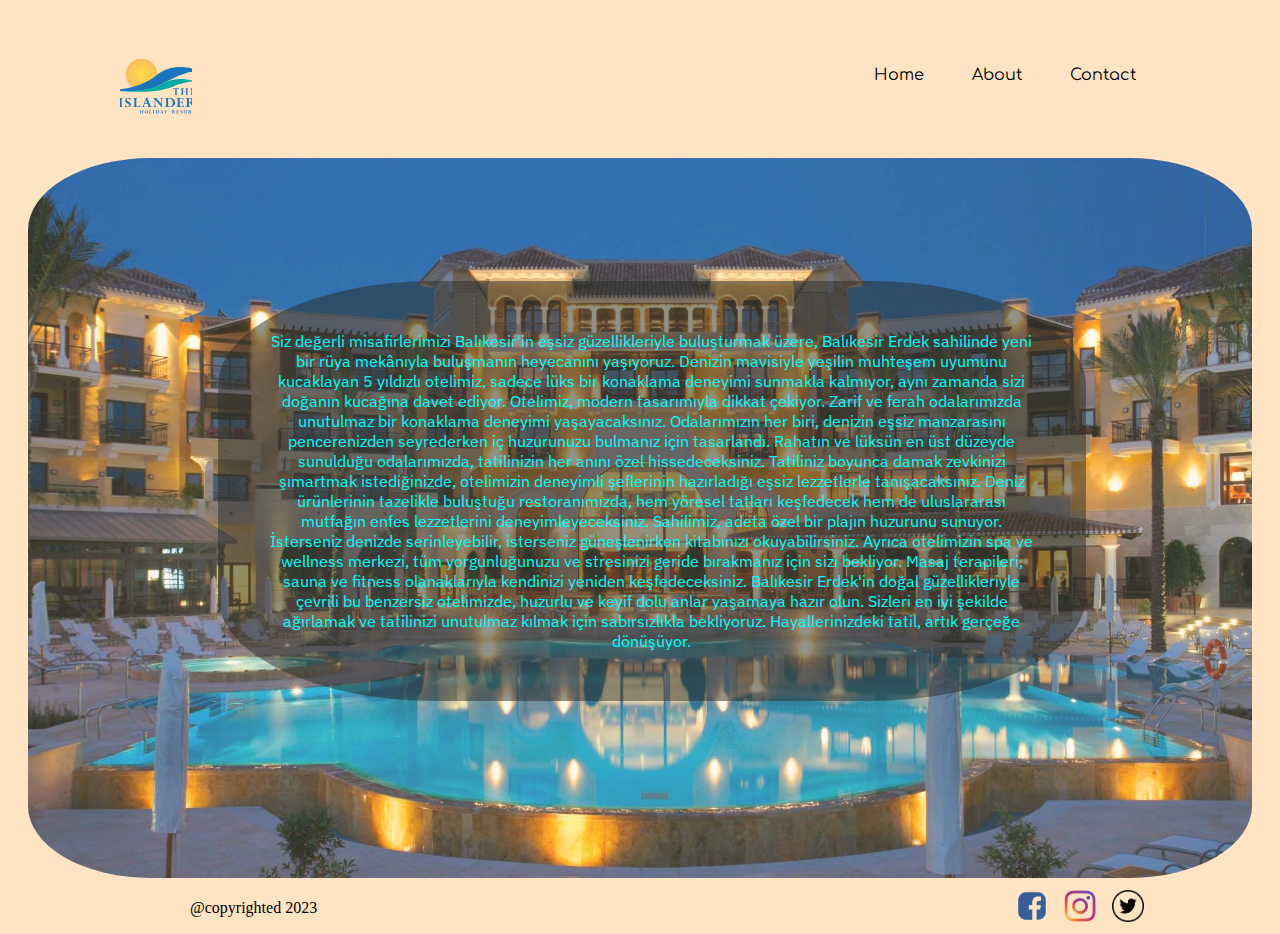
<file: hotel-erdek/index.html>
<!DOCTYPE html>
<html lang="en">
<head>
    <meta charset="UTF-8">
    <meta name="viewport" content="width=device-width, initial-scale=1.0">
    <title>Document</title>
    <link rel="stylesheet" href="style.css">
</head>
<body>
    <main class="main">
        <div class="general">
            <header class="head">
                <div class="content">
                    <div class="logo">
                        <img src="logo.svg" alt="#">
                    </div>
                    <nav class="buttons">
                        <ul class="main-buttons">
                            <li class="button home">
                                <a href="home.html" class="btn">Home</a>
                            </li>
                            <li class="button about">
                                <a href="about.html" class="btn">About</a>
                            </li>
                            <li class="button contact">
                                <a href="#" class="btn">Contact</a>
                            </li>
                        </ul>
                    </nav>
                </div>
            </header>
            <div class="bos"> </div>
            <content class=" bodi">
                <div class="image">
                    <img src="otel.jpg" alt="" class="img img1">
                </div>
                <div class="text">
                    Siz değerli misafirlerimizi Balıkesir'in eşsiz güzellikleriyle buluşturmak üzere, Balıkesir Erdek sahilinde yeni bir rüya mekânıyla buluşmanın heyecanını yaşıyoruz. Denizin mavisiyle yeşilin muhteşem uyumunu kucaklayan 5 yıldızlı otelimiz, sadece lüks bir konaklama deneyimi sunmakla kalmıyor, aynı zamanda sizi doğanın kucağına davet ediyor.

                    Otelimiz, modern tasarımıyla dikkat çekiyor. Zarif ve ferah odalarımızda unutulmaz bir konaklama deneyimi yaşayacaksınız. Odalarımızın her biri, denizin eşsiz manzarasını pencerenizden seyrederken iç huzurunuzu bulmanız için tasarlandı. Rahatın ve lüksün en üst düzeyde sunulduğu odalarımızda, tatilinizin her anını özel hissedeceksiniz.
                    
                    Tatiliniz boyunca damak zevkinizi şımartmak istediğinizde, otelimizin deneyimli şeflerinin hazırladığı eşsiz lezzetlerle tanışacaksınız. Deniz ürünlerinin tazelikle buluştuğu restoranımızda, hem yöresel tatları keşfedecek hem de uluslararası mutfağın enfes lezzetlerini deneyimleyeceksiniz.
                    
                    Sahilimiz, adeta özel bir plajın huzurunu sunuyor. İsterseniz denizde serinleyebilir, isterseniz güneşlenirken kitabınızı okuyabilirsiniz. Ayrıca otelimizin spa ve wellness merkezi, tüm yorgunluğunuzu ve stresinizi geride bırakmanız için sizi bekliyor. Masaj terapileri, sauna ve fitness olanaklarıyla kendinizi yeniden keşfedeceksiniz.
                    
                    Balıkesir Erdek'in doğal güzellikleriyle çevrili bu benzersiz otelimizde, huzurlu ve keyif dolu anlar yaşamaya hazır olun. Sizleri en iyi şekilde ağırlamak ve tatilinizi unutulmaz kılmak için sabırsızlıkla bekliyoruz. Hayallerinizdeki tatil, artık gerçeğe dönüşüyor.
                </div>
            </content>
        </div>
        <footer class="footer">
            <div class="footer-genel">
                <div class="licence">@copyrighted 2023</div>
                <div class="social-medias">
                    <ul class="social-logos">
                        <li class="social-logo"><a href=""><img src="1.png" alt=""></a></li>
                        <li class="social-logo"><a href=""><img src="2.png" alt=""></a></li>
                        <li class="social-logo"><a href=""><img src="3.png" alt=""></a></li>
                    </ul>
                </div>
            </div>
        </footer>
    </main>

  
</body>
</html>
</file>
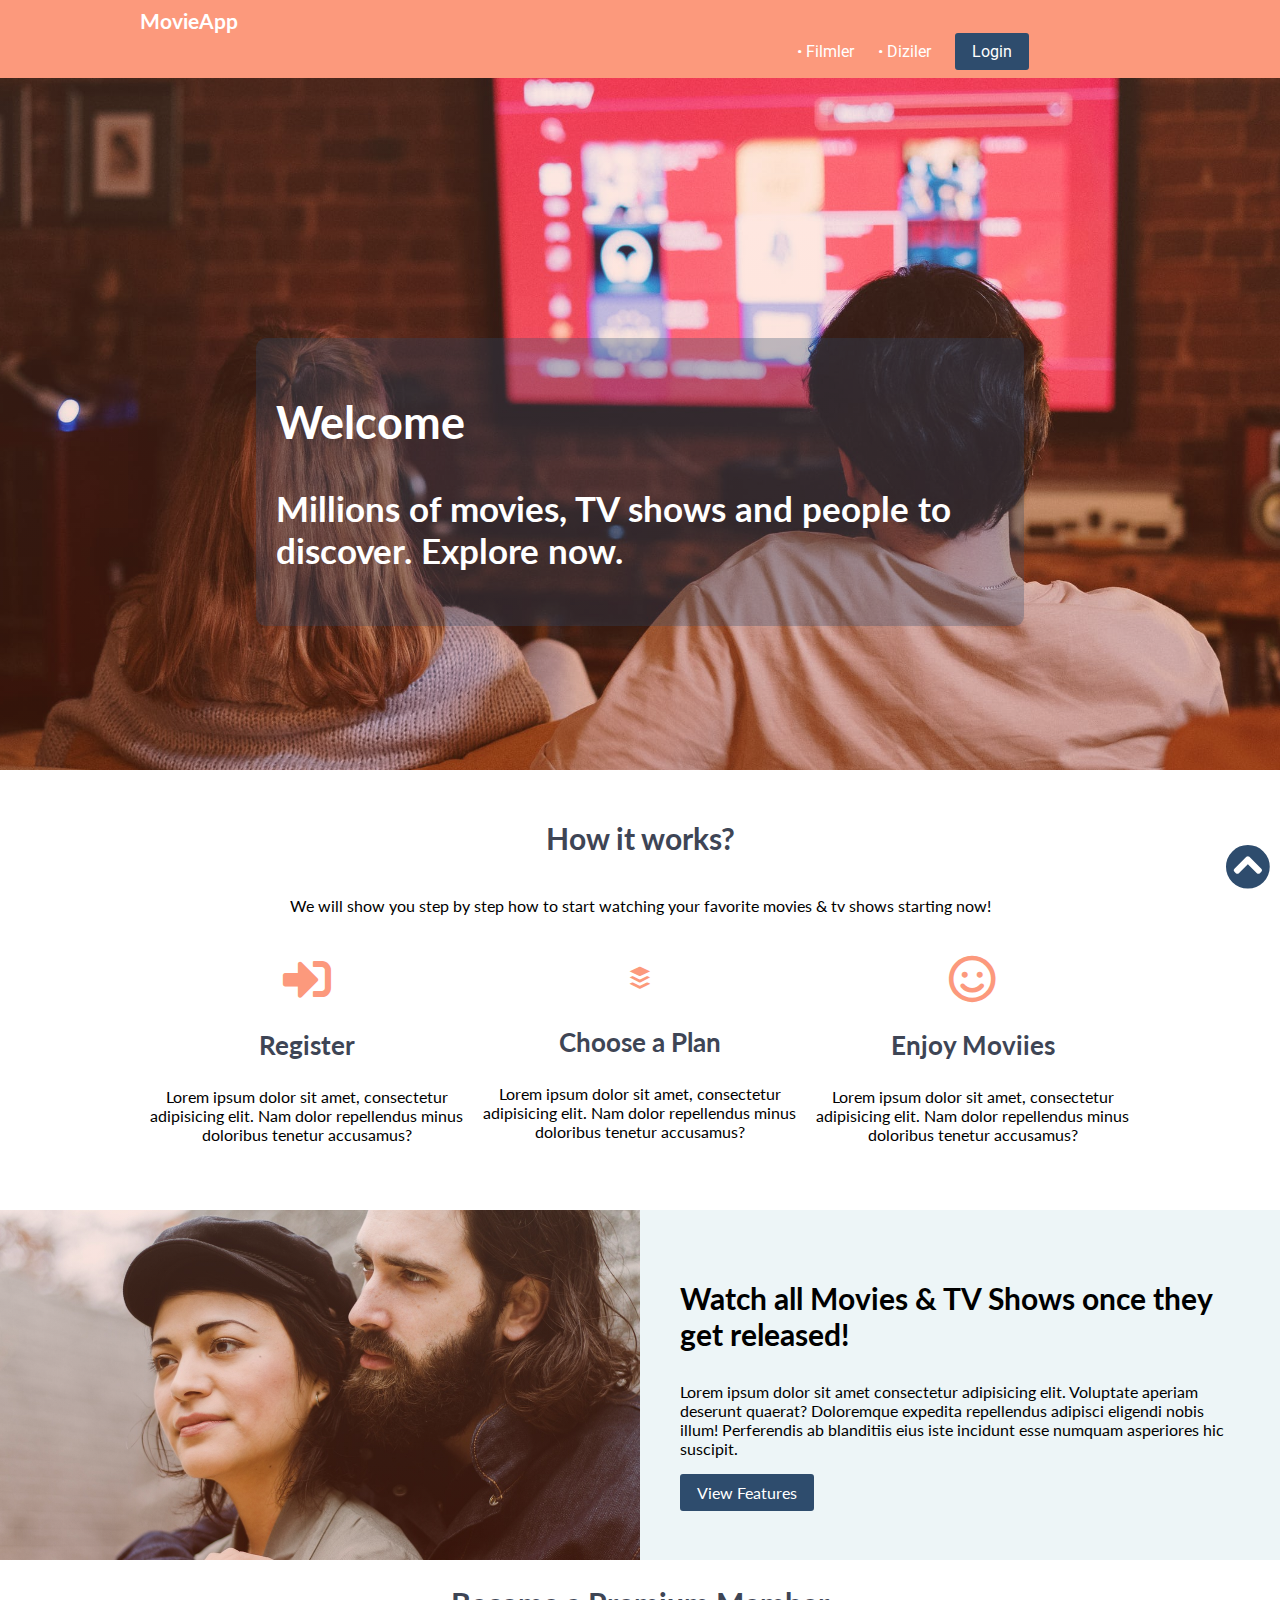
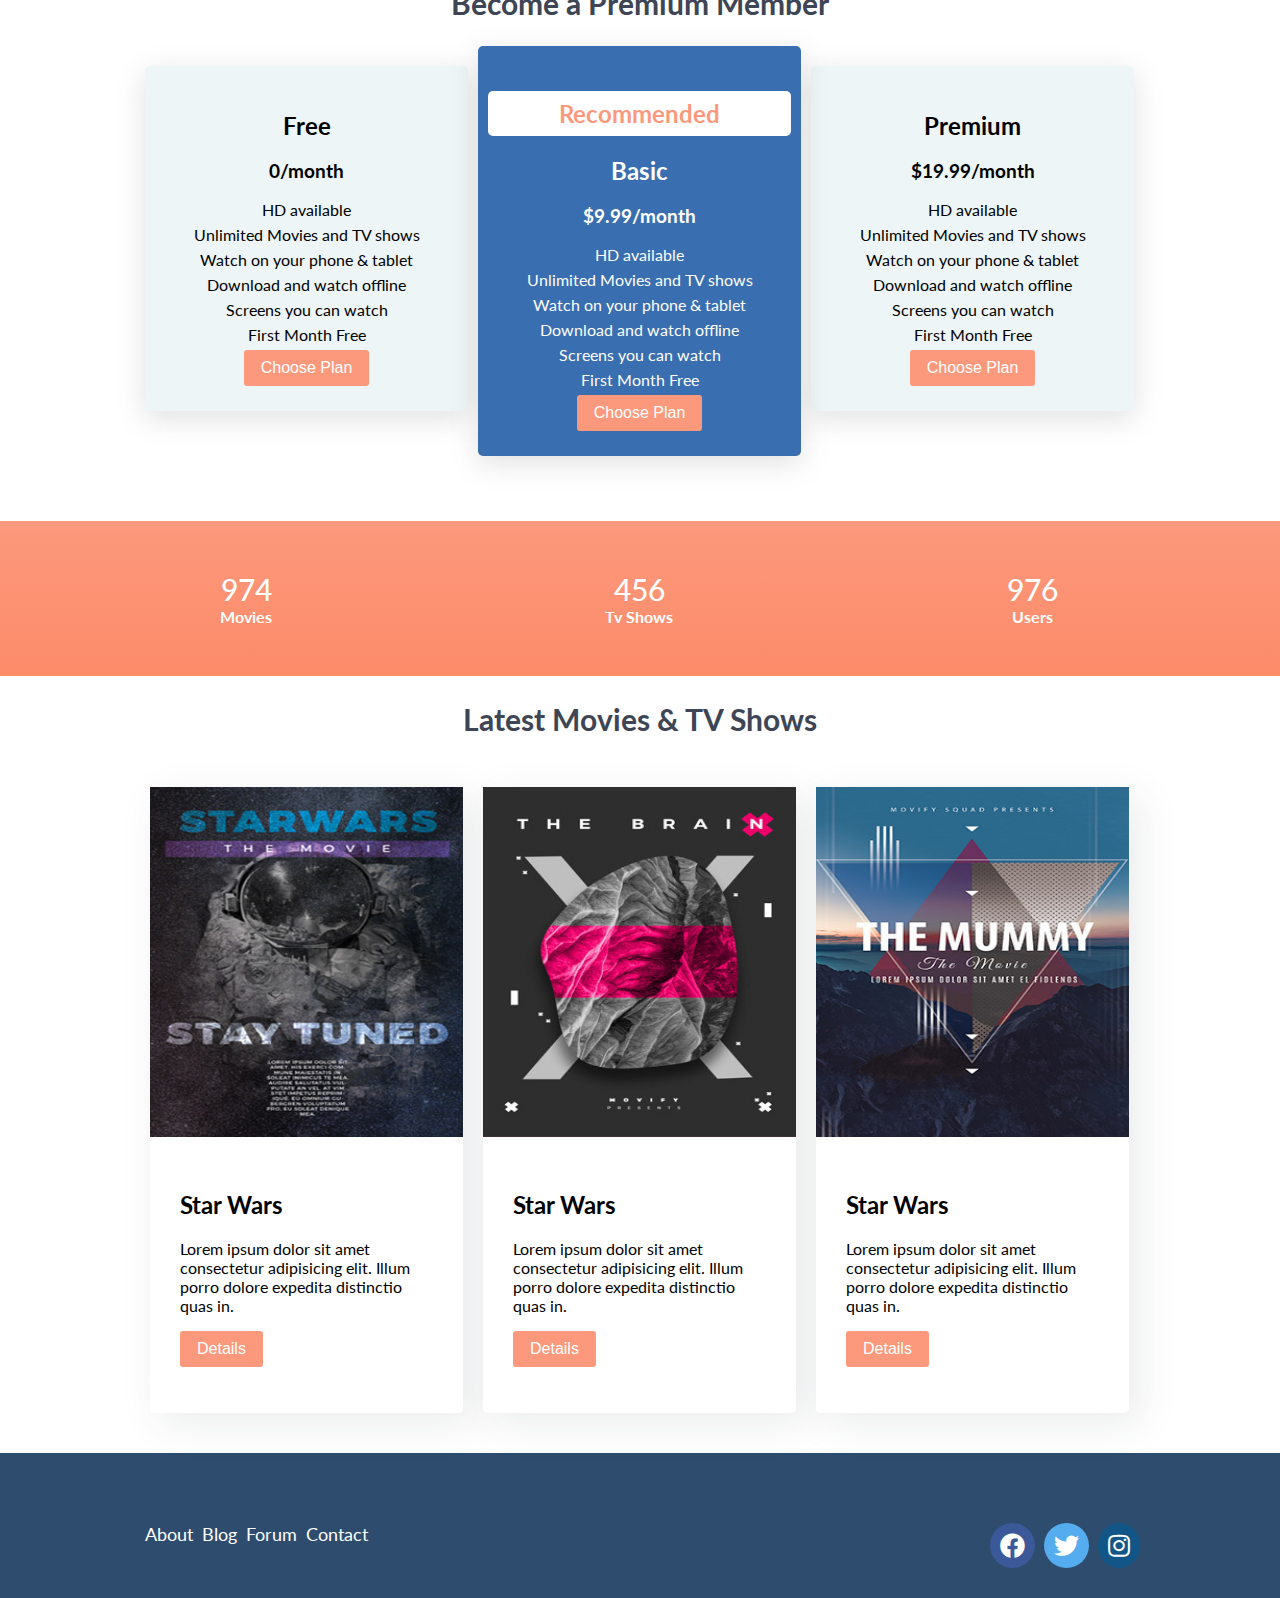
<file: movieapp/index.html>
<!DOCTYPE html>
<html lang="tr">
<head>
    <meta charset="UTF-8">
    <meta http-equiv="X-UA-Compatible" content="IE=edge">
    <meta name="viewport" content="width=device-width, initial-scale=1.0">
    <title>Document</title>   
    <link rel="stylesheet" href="https://cdnjs.cloudflare.com/ajax/libs/font-awesome/5.15.4/css/all.min.css" />
    <link rel="preconnect" href="https://fonts.googleapis.com">
    <link rel="preconnect" href="https://fonts.gstatic.com" crossorigin>
    <link href="https://fonts.googleapis.com/css2?family=Lato:wght@400;700&family=Roboto:wght@400;700&display=swap" rel="stylesheet">
    <link rel="stylesheet" href="css/buttons.css">
    <link rel="stylesheet" href="css/styles.css">
</head>
<body id="body"> 

    <header class="main-header">
        <div class="container">
            <a href="#" class="main-header__logo">MovieApp</a>
            <nav class="main-nav">
                <ul class="main-nav__items">
                    <li class="main-nav__item">
                        <a href="#">Filmler</a>
                    </li>
                    <li class="main-nav__item">
                        <a href="#">Diziler</a>
                    </li>
                    <li class="main-nav__item main-nav__item--login">
                        <a class="btn btn-secondary" href="#">Login</a>
                    </li>
                </ul>
            </nav>
        </div>
    </header>    

    <main>
        <section id="showcase">
            <div class="content">
                <h2>Welcome</h2>
                <h3>Millions of movies, TV shows and people to discover. Explore now.
                </h3>
            </div>
        </section>
        <section id="how-it-works">
            <div class="container">
                <div class="row">
                    <h2 class="section-title">How it works?</h2>
                    <p>We will show you step by step how to start watching your favorite movies & tv shows starting now!</p>
                </div>

                <div class="row">
                    <div class="icon-box col-3">
                        <i class="fas fa-sign-in-alt fa-3x"></i>
                        <h3>Register</h3>
                        <p>Lorem ipsum dolor sit amet, consectetur adipisicing elit. Nam dolor repellendus minus doloribus tenetur accusamus?</p>
                    </div>
                    <div class="icon-box col-3">
                        <i class="fab fa-buffer fa-3x"></i>
                        <h3>Choose a Plan</h3>
                        <p>Lorem ipsum dolor sit amet, consectetur adipisicing elit. Nam dolor repellendus minus doloribus tenetur accusamus?</p>
                    </div>
                    <div class="icon-box col-3">
                        <i class="far fa-smile fa-3x"></i>
                        <h3>Enjoy Moviies</h3>
                        <p>Lorem ipsum dolor sit amet, consectetur adipisicing elit. Nam dolor repellendus minus doloribus tenetur accusamus?</p>
                    </div>
                </div>
            </div>
        </section>
        <section id="features">
            <div class="row">
                <div class="col-2 features__left"></div>
                <div class="col-2 features__right">
                    <h3>Watch all Movies & TV Shows once they get released!</h3>
                    <p>Lorem ipsum dolor sit amet consectetur adipisicing elit. Voluptate aperiam deserunt quaerat? Doloremque expedita repellendus adipisci eligendi nobis illum! Perferendis ab blanditiis eius iste incidunt esse numquam asperiores hic suscipit.</p>
                    <a class="btn btn-secondary" href="#">View Features</a>
                </div>
            </div>
        </section>
        <section id="plans">
            <h2 class="section-title">Become a Premium Member</h2>
            <div class="container">
                <div class="row">
                    <div class="col-3 plan">
                        <div class="inner-plan">
                            <h2>Free</h2>
                            <h3>0/month</h3>
                            <ul class="plan__features">
                                <li>HD available</li>
                                <li>Unlimited Movies and TV shows</li>
                                <li>Watch on your phone & tablet</li>
                                <li>Download and watch offline</li>
                                <li>Screens you can watch</li>
                                <li>First Month Free</li>
                            </ul>
                            <div>
                                <button class="btn btn-primary">Choose Plan</button>
                            </div>
                        </div>
                    </div>
                    <div class="col-3 plan plan--featured">
                        <div class="inner-plan recommended_plan">
                            <h2 class="plan__badge">Recommended</h2>
                            <h2>Basic</h2>
                            <h3>$9.99/month</h3>
                            <ul class="plan__features">
                                <li>HD available</li>
                                <li>Unlimited Movies and TV shows</li>
                                <li>Watch on your phone & tablet</li>
                                <li>Download and watch offline</li>
                                <li>Screens you can watch</li>
                                <li>First Month Free</li>
                            </ul>
                            <div>
                                <button class="btn btn-primary">Choose Plan</button>
                            </div>
                        </div>
                    </div>
                    <div class="col-3 plan">
                        <div class="inner-plan">                    
                            <h2>Premium</h2>
                            <h3>$19.99/month</h3>
                            <ul class="plan__features">
                                <li>HD available</li>
                                <li>Unlimited Movies and TV shows</li>
                                <li>Watch on your phone & tablet</li>
                                <li>Download and watch offline</li>
                                <li>Screens you can watch</li>
                                <li>First Month Free</li>
                            </ul>
                            <div>
                                <button class="btn btn-primary">Choose Plan</button>
                            </div>
                        </div>
                    </div>
                </div>
            </div>
        </section>
        <section id="counters">
            <div class="row counter">
                <div class="col-3">
                    <span class="counter__item">974</span>
                    <h4>Movies</h4>
                </div>
                <div class="col-3">
                    <span class="counter__item">456</span>
                    <h4>Tv Shows</h4>
                </div>
                <div class="col-3">
                    <span class="counter__item">976</span>
                    <h4>Users</h4>
                </div>
            </div>
        </section>
        <section id="movies">
            <h2 class="section-title">Latest Movies & TV Shows </h2>
                <div class="container">
                    <div class="row">
                        <div class="col-3 card-container">
                            <div class="card">
                                <img class="card-image img-fluid" src="img/poster-1.jpeg" alt="">
                                <div class="card-body">
                                    <h2>Star Wars</h2>
                                    <p>Lorem ipsum dolor sit amet consectetur adipisicing elit. Illum porro dolore expedita distinctio quas in.</p>
                                    <p>
                                        <button class="btn btn-primary">Details</button>
                                    </p>
                                </div>
                            </div>
                        </div>
                        <div class="col-3 card-container">
                            <div class="card ">
                                <img class="card-image img-fluid" src="img/poster-2.jpeg" alt="">
                                <div class="card-body">
                                    <h2>Star Wars</h2>
                                    <p>Lorem ipsum dolor sit amet consectetur adipisicing elit. Illum porro dolore expedita distinctio quas in.</p>
                                    <p>
                                        <button class="btn btn-primary">Details</button>
                                    </p>
                                </div>
                            </div>
                        </div>
                        <div class="col-3 card-container">
                            <div class="card ">
                                <img class="card-image img-fluid" src="img/poster-3.jpeg" alt="">
                                <div class="card-body">
                                    <h2>Star Wars</h2>
                                    <p>Lorem ipsum dolor sit amet consectetur adipisicing elit. Illum porro dolore expedita distinctio quas in.</p>
                                    <p>
                                        <button class="btn btn-primary">Details</button>
                                    </p>
                                </div>
                            </div>
                        </div>

                    </div>
                </div>
        </section>
    </main>

    <footer>
        <div class="container">
            <div class="row">
                <div class="col-2">
                    <ul id="footer-links">
                        <li><a href="#">About</a></li>
                        <li><a href="#">Blog</a></li>
                        <li><a href="#">Forum</a></li>
                        <li><a href="#">Contact</a></li>
                    </ul>
                </div>
                <div class="col-2">
                    <ul id="social-links">
                        <li><a href="" class="fab fa-facebook"></a></li>
                        <li><a href="" class="fab fa-twitter"></a></li>
                        <li><a href="" class="fab fa-instagram"></a></li>
                    </ul>
                </div>
            </div>
        </div>
    </footer>

    <a href="#body" id="backtotop">
        <i class="fas fa-chevron-circle-up"></i>
    </a>

</body>
</html>
</file>
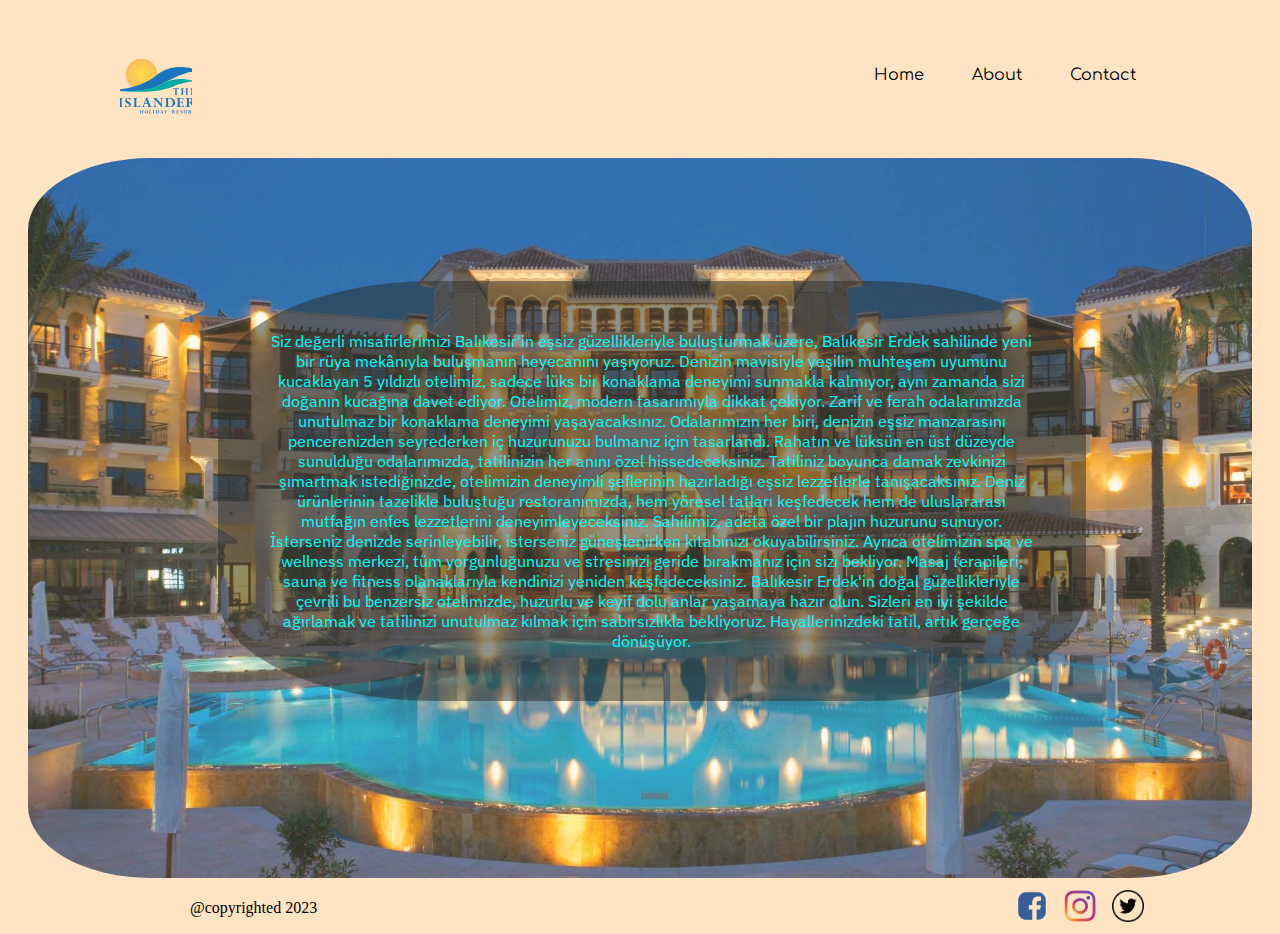
<file: hotel-erdek/about.html>
<!DOCTYPE html>
<html lang="en">
<head>
    <meta charset="UTF-8">
    <meta name="viewport" content="width=device-width, initial-scale=1.0">
    <title>About</title>
    <link rel="stylesheet" href="style.css">
</head>
<body>
    <main class="main">
        <div class="general">
            <header class="head">
                <div class="content">
                    <div class="logo">
                        <img src="logo.svg" alt="#">
                    </div>
                    <nav class="buttons">
                        <ul class="main-buttons">
                            <li class="button home">
                                <a href="home.html" class="btn">Home</a>
                            </li>
                            <li class="button about">
                                <a href="index.html" class="btn">About</a>
                            </li>
                            <li class="button contact">
                                <a href="#" class="btn">Contact</a>
                            </li>
                        </ul>
                    </nav>
                </div>
            </header>
            <div class="bos"> </div>
            <content class=" bodi">
                <div class="image">
                    <img src="otel.jpg" alt="" class="img img1">
                </div>
                <div class="text">
                    Siz değerli misafirlerimizi Balıkesir'in eşsiz güzellikleriyle buluşturmak üzere, Balıkesir Erdek sahilinde yeni bir rüya mekânıyla buluşmanın heyecanını yaşıyoruz. Denizin mavisiyle yeşilin muhteşem uyumunu kucaklayan 5 yıldızlı otelimiz, sadece lüks bir konaklama deneyimi sunmakla kalmıyor, aynı zamanda sizi doğanın kucağına davet ediyor.

                    Otelimiz, modern tasarımıyla dikkat çekiyor. Zarif ve ferah odalarımızda unutulmaz bir konaklama deneyimi yaşayacaksınız. Odalarımızın her biri, denizin eşsiz manzarasını pencerenizden seyrederken iç huzurunuzu bulmanız için tasarlandı. Rahatın ve lüksün en üst düzeyde sunulduğu odalarımızda, tatilinizin her anını özel hissedeceksiniz.
                    
                    Tatiliniz boyunca damak zevkinizi şımartmak istediğinizde, otelimizin deneyimli şeflerinin hazırladığı eşsiz lezzetlerle tanışacaksınız. Deniz ürünlerinin tazelikle buluştuğu restoranımızda, hem yöresel tatları keşfedecek hem de uluslararası mutfağın enfes lezzetlerini deneyimleyeceksiniz.
                    
                    Sahilimiz, adeta özel bir plajın huzurunu sunuyor. İsterseniz denizde serinleyebilir, isterseniz güneşlenirken kitabınızı okuyabilirsiniz. Ayrıca otelimizin spa ve wellness merkezi, tüm yorgunluğunuzu ve stresinizi geride bırakmanız için sizi bekliyor. Masaj terapileri, sauna ve fitness olanaklarıyla kendinizi yeniden keşfedeceksiniz.
                    
                    Balıkesir Erdek'in doğal güzellikleriyle çevrili bu benzersiz otelimizde, huzurlu ve keyif dolu anlar yaşamaya hazır olun. Sizleri en iyi şekilde ağırlamak ve tatilinizi unutulmaz kılmak için sabırsızlıkla bekliyoruz. Hayallerinizdeki tatil, artık gerçeğe dönüşüyor.
                </div>
            </content>
        </div>
        <footer class="footer">
            <div class="footer-genel">
                <div class="licence">@copyrighted 2023</div>
                <div class="social-medias">
                    <ul class="social-logos">
                        <li class="social-logo"><a href=""><img src="1.png" alt=""></a></li>
                        <li class="social-logo"><a href=""><img src="2.png" alt=""></a></li>
                        <li class="social-logo"><a href=""><img src="3.png" alt=""></a></li>
                    </ul>
                </div>
            </div>
        </footer>
    </main>

  
</body>
</html>
</file>
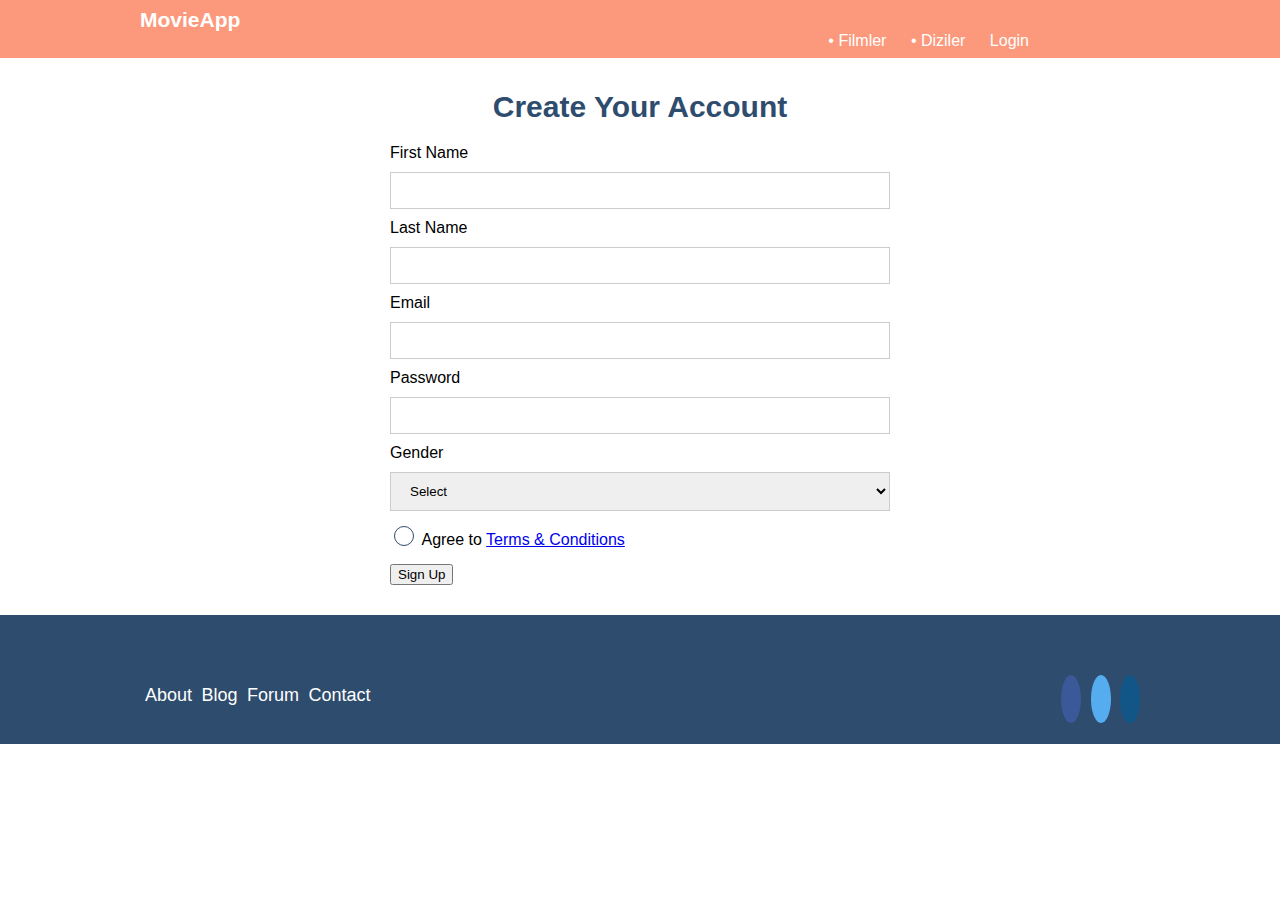
<file: movieapp/register.html>
<!DOCTYPE html>
<html lang="tr">
<head>
    <meta charset="UTF-8">
    <meta http-equiv="X-UA-Compatible" content="IE=edge">
    <meta name="viewport" content="width=device-width, initial-scale=1.0">
    <title>Document</title>   
    <link rel="stylesheet" href="css/styles.css">
    <link rel="stylesheet" href="css/forms.css">
</head>
<body id="body"> 

    <header class="main-header">
        <div class="container">
            <a href="#" class="main-header__logo">MovieApp</a>
            <nav class="main-nav">
                <ul class="main-nav__items">
                    <li class="main-nav__item">
                        <a href="#">Filmler</a>
                    </li>
                    <li class="main-nav__item">
                        <a href="#">Diziler</a>
                    </li>
                    <li class="main-nav__item main-nav__item--login">
                        <a class="btn btn-secondary" href="#">Login</a>
                    </li>
                </ul>
            </nav>
        </div>
    </header>    

    <main class="signup-page">
        <h1 class="signup-title">Create Your Account</h1>
        <form action="" class="signup-form">
            <label for="firstname">First Name</label>
            <input type="text" id="firstname">

            <label for="lastname">Last Name</label>
            <input type="text" id="lastname">

            <label for="email">Email</label>
            <input type="email" id="email">

            <label for="password">Password</label>
            <input type="password" id="password">

            <label for="gender">Gender</label>
            <select id="gender">
                <option value="">Select</option>
                <option value="">Kadın</option>
                <option value="">Erkek</option>
            </select>

            <input type="checkbox" id="agree-terms">
            <label for="agree-terms">Agree to 
                <a href="#">Terms &amp; Conditions</a>
            </label>

            <button type="submit" class="btn btn-primary">Sign Up</button>
        </form>
    </main>

    <footer>
        <div class="container">
            <div class="row">
                <div class="col-2">
                    <ul id="footer-links">
                        <li><a href="#">About</a></li>
                        <li><a href="#">Blog</a></li>
                        <li><a href="#">Forum</a></li>
                        <li><a href="#">Contact</a></li>
                    </ul>
                </div>
                <div class="col-2">
                    <ul id="social-links">
                        <li><a href="" class="fab fa-facebook"></a></li>
                        <li><a href="" class="fab fa-twitter"></a></li>
                        <li><a href="" class="fab fa-instagram"></a></li>
                    </ul>
                </div>
            </div>
        </div>
    </footer>

    <a href="#body" id="backtotop">
        <i class="fas fa-chevron-circle-up"></i>
    </a>

</body>
</html>
</file>
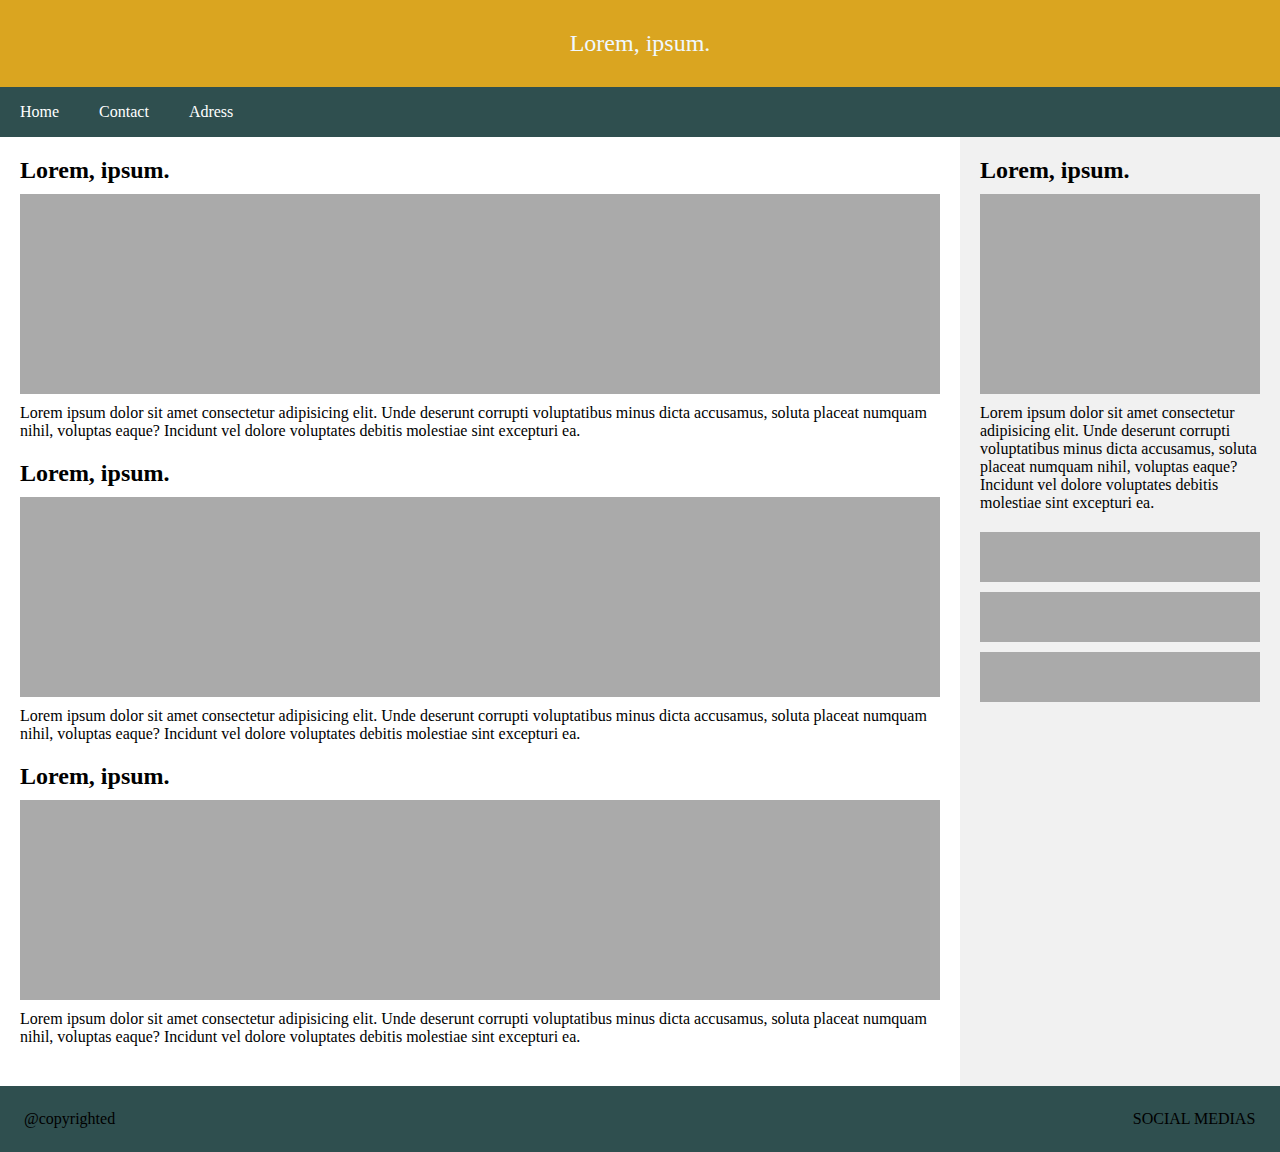
<file: website/hotel.html>
<!DOCTYPE html>
<html lang="en">
<head>
    <meta charset="UTF-8">
    <meta name="viewport" content="width=device-width, initial-scale=1.0">
    <title>Document</title>
    <style>
        *{
            margin: 0px;
            padding: 0px;
            box-sizing: border-box;
        }
        .header{
            padding: 30px;
            background-color: goldenrod;
            color:aliceblue;
            text-align: center;
            font-size: 24px;
        }
        .navbar{
            background-color: darkslategrey;
        
            display:flex;
            
            
        }
        .navbar a{
            color: white;
            padding: 16px 20px;
            text-decoration: none;
            text-align: center;
        }
        .navbar a:hover{
            background-color:black;
            color: white;
        }
        .ph{
            background-color:#aaa;
            width: 100%;
            padding: 20px;
            margin-top: 10px;
        }
        .main{
            display: flex;
        }
        .sidebar{
            flex: 25%;
            order: 1;
            padding: 20px;
            background-color: #f1f1f1;
        }
        .content{
            flex: 75%;
            padding: 20px;
        }
        .box{
            margin-bottom: 20px;
        }
        p{
            margin: 10px 0;
        }
        .footer{
            padding: 24px;
            background-color: darkslategrey;
            display:flex;

        }
        .footer .p1{
            width: 90%;
        }
        .footer .p2{
            width: 10%;
        }


    </style>
</head>
<body>
    <div class="header">Lorem, ipsum.</div>
    <nav class="navbar">
        <a href="" class="liste1">Home</a>
        <a href="" class="liste2">Contact</a>
        <a href="" class="liste3">Adress</a>
    </nav>
    <div class="main">
        <div class="sidebar">
            <div class="box">
                
                <h2>Lorem, ipsum.</h2>
                <div class="ph"style="height:200px;"></div>
                <p>Lorem ipsum dolor sit amet consectetur adipisicing elit. Unde deserunt corrupti voluptatibus minus dicta accusamus, soluta placeat numquam nihil, voluptas eaque? Incidunt vel dolore voluptates debitis molestiae sint excepturi ea.</p>
            
            </div>
            <div class="ph"style="height: 50px;"></div>
            <div class="ph"style="height: 50px;"></div>
            <div class="ph"style="height: 50px;"></div>
        </div>
            

           
        <div class="content">
            <div class="box">
                
                <h2>Lorem, ipsum.</h2>
                <div class="ph"style="height:200px;"></div>
                <p>Lorem ipsum dolor sit amet consectetur adipisicing elit. Unde deserunt corrupti voluptatibus minus dicta accusamus, soluta placeat numquam nihil, voluptas eaque? Incidunt vel dolore voluptates debitis molestiae sint excepturi ea.</p>
                
            
            </div>
            <div class="box">
                
                <h2>Lorem, ipsum.</h2>
                <div class="ph"style="height:200px;"></div>
                <p>Lorem ipsum dolor sit amet consectetur adipisicing elit. Unde deserunt corrupti voluptatibus minus dicta accusamus, soluta placeat numquam nihil, voluptas eaque? Incidunt vel dolore voluptates debitis molestiae sint excepturi ea.</p>
                
            
            </div>
            <div class="box">
                
                <h2>Lorem, ipsum.</h2>
                <div class="ph"style="height:200px;"></div>
                <p>Lorem ipsum dolor sit amet consectetur adipisicing elit. Unde deserunt corrupti voluptatibus minus dicta accusamus, soluta placeat numquam nihil, voluptas eaque? Incidunt vel dolore voluptates debitis molestiae sint excepturi ea.</p>
                
            
            </div>
        </div>

    </div>
    <div class="footer">
        <div class="p1">@copyrighted</div>
        <div class="p2">SOCIAL MEDIAS</div>
    </div>
</body>
</html>
</file>
<file: hotel-erdek/style.css>
@import "-general.css";
.content
{
    display: flex;
    justify-content: space-between;
    padding-left: 120px;
    padding-right: 120px;
    padding-top: 50px;
    font-family: Comfortaa;


}
.logo{
    height: auto;
    width: 72px;

}
.main-buttons{
    display: flex;
    
}
.button{
    padding: 16px 24px;
    text-align: center;
    align-items: center;
    transition: 0.5s;
    border-radius: 5px;
}
.button:hover{
    background-color: goldenrod;
    color: aqua;
    padding: 0;
}

.btn{
    color: black;
    text-decoration: none;
}
.bodi{
    text-align: center;
    position: relative;
}

.img{
    width: 1224px;
    height: 80vh;
    opacity: 0.8;
    border-radius: 10%;

    
}
.bos{
    margin: 32px;
}
.text{
    font-family: IBM Plex Sans;
    width: 60%;
    z-index: 5;
    position: absolute;
    top: 17%;
    left: 17%;
    background: rgba(40, 43, 40, 0.5);
    color: aqua;
    padding: 50px;
    border-radius: 25%;
}
.footer-genel{
    display: flex;
    justify-content: space-between;
    padding-left: 80px;
    padding-right: 240px;
    align-items: center;
    text-align: center;

}
.licence{
    padding-left: 110px;
    font-size: 16px;
}
.social-logos{
    display: flex;
    width: 32px;


}
.social-logo img{
    width: 32px;
    height: auto;
    padding: 8px;
    
}
</file>
<file: movieapp/css/buttons.css>
.btn {
    text-align: center;
    text-decoration: none;
    display: inline-block;
    padding: 7px 15px;
    font-size: 16px;
    cursor: pointer;
    border: none;
    border-radius: 3px;
    transition-duration: .6s
}

.btn-primary {
    background: #FC997C;
    color: #fff;
    border: 2px solid #FC997C;
}

.btn-primary:hover {
    background: #fff;
    color: #FC997C;
    border: 2px solid #FC997C;
}

.btn-outline-primary {
    background: #fff;
    color: #FC997C;
    border: 2px solid #FC997C;
}

.btn-outline-primary:hover {
    background: #FC997C;
    color: #fff;
    border: 2px solid #FC997C;
}

.btn-secondary {
    background: #2E4C6D;
    color: #fff;
    border: 2px solid #2E4C6D;
}

.btn-secondary:hover {
    background: #fff;
    color: #2E4C6D;
    border: 2px solid #2E4C6D;
}

.btn-outline-secondary {
    background: #fff;
    color: #2E4C6D;
    border: 2px solid #2E4C6D;
}

.btn-outline-secondary:hover {
    background: #2E4C6D;
    color: #fff;
    border: 2px solid #2E4C6D;
}
</file>
<file: movieapp/css/styles.css>
* {
    box-sizing: border-box;
}

html {
    scroll-behavior: smooth;
}

body {
    margin: 0;
    font-family: 'Lato', sans-serif;
}

main {
    margin-top: 50px;
}

#showcase { 
    background: 
    linear-gradient(to bottom, rgba(252, 153, 124, 0.2),rgba(250, 81, 30, 0.2)),
    url('../img/bg.jpeg');
    background-position: center;
    background-size: cover;
    background-attachment: fixed;
    height: 80vh;
    width: 100%;
    position: relative;
}

#showcase .content {
    position: absolute;
    top: 60%;
    left: 50%;
    transform: translate(-50%,-50%);
    color: #fff;
    font-size: 30px;
    background: rgba(46, 76, 109, 0.3);
    padding: 20px;
    width: 60%;
    border-radius: 10px;
}


#showcase h1 {
    position: absolute;
    top: 50%;
    margin: 0;
    color: #fff;
    font-size: 45px;
    left: 50%;
    transform: translate(-50%, -50%);
}

.main-header {
    background-color: #FC997C;
    padding: 8px 16px;
}

.main-nav {
    display: inline-block;
    width: calc(100% - 101px);
    text-align: right;
    font-family: 'Roboto', sans-serif;
}
.main-nav__items {
    margin: 0;
    padding: 0;
    list-style: none;
}

.main-nav__item {
    display: inline-block;
    margin: 0 10px;
}

.main-header {
    position: fixed;
    z-index: 1;
    width: 100%;
    top: 0;
}

.main-header__logo {
    color: #fff;
    text-decoration: none;
    font-weight: bold;
    font-size: 21px;
}

.main-nav__item a {
    text-decoration: none;
    color: #fff;
}

.main-nav__item a:hover, .main-nav__item:hover::before {
    color: #2E4C6D;
}      

.main-nav__item:active::before, .main-nav__item a:active {
    color: #fff;
}

.main-nav__item::before {
    content: '\2022';
    color: #fff;
}

.main-nav__item--login::before {
    content:none;
}

#how-it-works { 
    padding: 10px;
    text-align: center;
}

.row {
    margin-top: 40px;
}

.row::after {
    content: "";
    display: block;
    clear: both;
}

.col-4 {
    float: left;
    width: 25%;
}

.col-3 {
    float: left;
    width: 33.3%;
}

.col-2 {
    float: left;
    width: 50%;
}

.icon-box h3 {
    color: #3e4555;
    font-size: 26px;
}

.icon-box i {
    color: #FC997C;
}

.features__left {
    background: 
    linear-gradient(to bottom, rgba(252, 153, 124, 0.2),rgba(250, 81, 30, 0.2)),
    url('../img/features.jpeg');
    background-size: cover;
    background-position: top center;
}

.features__right {
    background-color: #edf5f7;
    padding: 40px;
    vertical-align: top;
}

.features__left,
.features__right {
    height: 350px;
}

.features__right h3 {
    font-size: 30px;
}

.section-title {
    text-align: center;
    margin-bottom: 40px;
    color: #3e4555;
    font-size: 30px;
}

.plan {           
    text-align: center;
    padding: 5px;
}

.plan__badge {
    background: #fff;
    color: #FC997C;
    padding: 8px;
    border-radius: 5px;
}

.recommended_plan {
    color: #fff;
    background: #396EB0!important;
}

.inner-plan {
    background: #edf5f7;
    padding: 25px 10px;
    border-radius: 5px;
    box-shadow: 0px 7px 29px 0px rgba(100, 100, 111, 0.2);
    transition: box-shadow .6s;
}

.inner-plan:hover {
    box-shadow: 0px 7px 29px 0px rgba(100, 100, 111, 0.5);
}

.plan__features {
    list-style: none;
    margin: 0;
    padding: 0;
}

.plan--featured {
    position: relative;
    top: -20px;
}

.plan__features li {
    margin: 6px 0;
}

.clearfix::after {
    content: "";
    display: block;
    clear: both;
}

.container {
    margin: 0 auto;
    width: 1000px;
}

#backtotop {
    position: fixed;
    bottom: 10px;
    right: 10px;
}

#backtotop i {
    color: #2E4C6D;
    font-size: 45px;
    transition: color .6s;
}

#backtotop i:hover {
    color:#2E4C6D;
}

.counter {
    background: linear-gradient(to bottom, #fc997c 0%, #fc8b69 100%);
    text-align: center;
    padding: 50px;
}

.counter__item {
    font-size: 30px;
    font-weight: 500;
    color: #fff;
}

.counter h4 {
    margin: 0;
    color: #fff;
}

.card-container {
    padding: 10px;
}

.card {
    background-color: #fff;
    border-radius: 5px;
    cursor: pointer;
    box-shadow: 10px 10px 40px rgba(52,58,64,0.1);
    /* position: relative; */
    /* top: 0; */
    transition: all .3s;
}
.card:hover {
    /* top: -10px; */
    transform: translateY(-10px);
}

.card-image {
    max-height: 350px;
}

.card-body {
    padding: 30px;
}

.img-fluid {
    width: 100%;
}

footer {
    background-color: #2E4C6D;
    padding: 30px;
    margin-top: 30px;
}

footer a {
    color: #fff;
    font-size: 18px;
    text-decoration: none;
}

footer ul {
    margin: 0;
    padding: 0;
}

footer ul li {
    list-style-type: none;
    display: inline-block;
    margin-left: 5px;
}

#social-links {
    text-align: right;
}

.fab {
    padding: 10px;
    font-size: 25px;
    border-radius: 50%;
}

.fab:hover {
   opacity: 0.7;
}

.fa-facebook {
    background-color: #3B5998;
    color: #fff;
}

.fa-twitter {
    background-color: #55ACEE;
    color: #fff;
}

.fa-instagram {
    background-color: #125688;
    color: #fff;
}
</file>
<file: movieapp/css/forms.css>
.signup-page{
    padding-top: 20px;
} 
.signup-title {
    text-align: center;
    font-size: 30px;
    color: #2E4C6d;
}

.signup-form {
    width: 500px;
    margin: auto;
}

.signup-form label,
.signup-form input:not([type="checkbox"]),
.signup-form select {
    display: block;
    width: 100%;
    margin-top: 10px;
}

.signup-form input[type="checkbox"],
.signup-form input[type="checkbox"] + label {
    display: inline-block;
    width: auto;
    margin-top: 15px;
}

.signup-form button[type="submit"] {
    display: block;
    margin-top: 15px;
}

.signup-form input:not([type="checkbox"]),
.signup-form select {
    border: 1px solid #ccc;
    padding: 10px 15px;
}

.signup-form input:not([type="checkbox"]):focus,
.signup-form select:focus {
    outline: none;
    background-color: yellow;
    border: 1px solid greenyellow;
}

.signup-form input[type="checkbox"] {
    appearance: none;
    width: 20px;
    height: 20px;
    border: 1px solid #2E4C6d;
    vertical-align: bottom;
    border-radius: 50%;
}

.signup-form input[type="checkbox"]:hover {
    background: gray;
}

.signup-form input[type="checkbox"]:checked {
    background: #FC997C;
}
</file>
